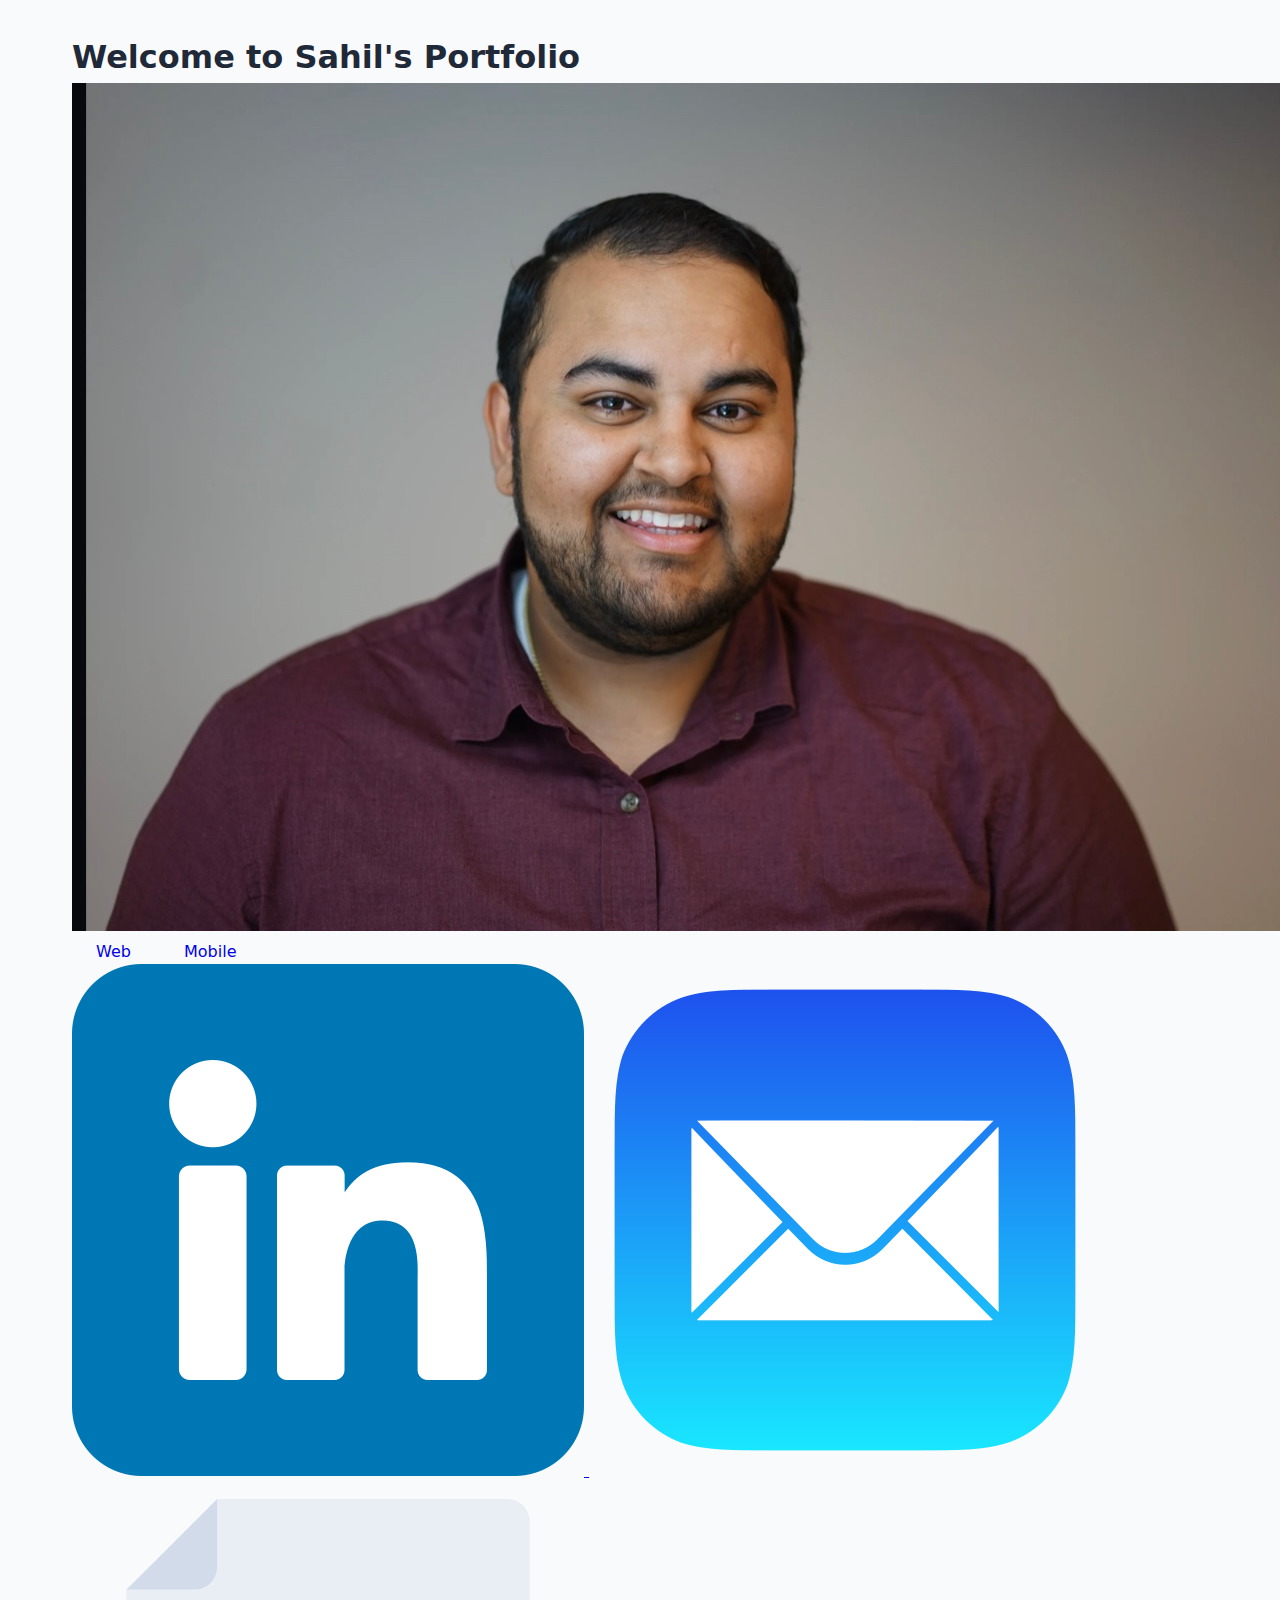
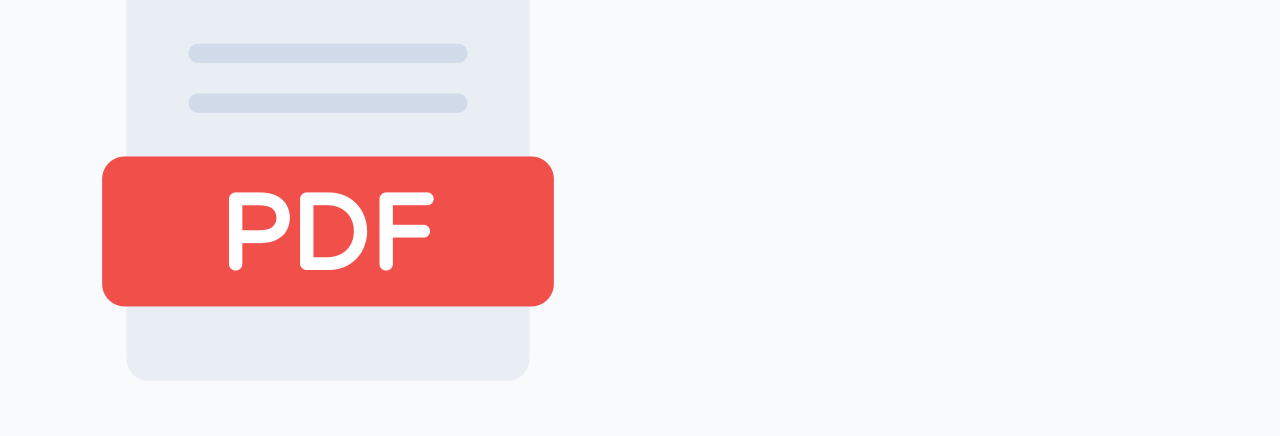
<file: html/index.html>
<!DOCTYPE html>
<html lang="en">
<head>
    <meta charset="UTF-8">
    <meta name="viewport" content="width=device-width, initial-scale=1.0">
    <title>Welcome | Sahil Dadhwal's Portfolio</title>
    <link rel="stylesheet" href="/css/styles.css">
    

</head>
<body>
    
    <div class="clouds">
        <div class="cloud"></div>
        <div class="cloud"></div>
        <div class="cloud"></div>    
    </div>
    

            
    <div class="container">
        <h1>Welcome to Sahil's Portfolio</h1>
        <img src="/images/photos/photo24.jpg" alt="Sahil Dadhwal" class="profile-pic" onclick="openModal()">
        <a href="/html/web.html" class="button">Web</a>
        <a href="/html/mobile.html" class="button">Mobile</a>


        <div class="icon-links">
            <a href="https://linkedin.com/in/sahildadhwal/" target="_blank" class="icon" title="LinkedIn">
                <img src="/images/icons/linkedin-icon.png" alt="LinkedIn">
            </a>
            <a href="javascript:openMailClient();" class="icon" title="Email Me">
                <img src="/images/icons/mail-icon.png" alt="Email">
            </a>
            <a href="/files/Sahil_Dadhwal_Resume.pdf" download="Sahil_Dadhwal_Resume.pdf" class="icon" title="Download Resume">
                <img src="/images/icons/resume-icon.png" alt="Resume">
            </a>
        </div>
    
    </div>

    <!-- Modal -->
    <div id="profile-modal" class="modal">
        <div class="modal-content">
            <h2>About Sahil</h2>
            <p>Hello! I'm Sahil Dadhwal, a passionate software engineer with expertise in Python, REST APIs, and database systems. I enjoy solving problems and building creative solutions.</p>
        </div>
    </div>

    <script>
        function openMailClient() {
            const email = "sahildadhwal2001@gmail.com";
            const subject = "I Came from your Portfolio! :D";
            const mailtoLink = `mailto:${email}?subject=${encodeURIComponent(subject)}`;
            window.location.href = mailtoLink;
        }

        // Open modal
        function openModal() {
            const modal = document.getElementById('profile-modal');
            modal.style.display = 'flex';
        }

        // Close modal when clicking outside the content
        window.onclick = function (event) {
            const modal = document.getElementById('profile-modal');
            if (event.target === modal) {
                modal.style.display = 'none';
            }
        };
    </script>


</body>
</html>
</file>
<file: css/styles.css>
:root {
    --primary: #2563eb;
    --secondary: #1e40af;
    --text: #1f2937;
    --bg: #f8fafc;
    --card-bg: #ffffff;
}

* {
    margin: 0;
    padding: 0;
    box-sizing: border-box;
    font-family: -apple-system, BlinkMacSystemFont, 'Segoe UI', Roboto, system-ui, sans-serif;
}

body {
    background: var(--bg);
    color: var(--text);
    line-height: 1.6;
}

.container {
    max-width: 1200px;
    margin: 0 auto;
    padding: 2rem;
}

nav {
    background: var(--card-bg);
    padding: 1rem;
    box-shadow: 0 2px 4px rgba(0,0,0,0.1);
    position: sticky;
    top: 0;
    z-index: 100;
}

.nav-content {
    max-width: 1200px;
    margin: 0 auto;
    display: flex;
    justify-content: space-between;
    align-items: center;
}

.logo {
    font-size: 1.5rem;
    font-weight: bold;
    color: var(--primary);
}

.nav-links {
    display: flex;
    gap: 2rem;
}

.nav-links a {
    text-decoration: none;
    color: var(--text);
    font-weight: 500;
    transition: color 0.2s;
}

.nav-links a:hover {
    color: var(--primary);
}

.hero {
    display: flex;
    align-items: center;
    gap: 4rem;
    padding: 4rem 0;
}

.hero-content {
    flex: 1;
}

.hero-image {
    flex: 1;
    display: flex;
    justify-content: center;
    
}

.hero-image img {
    width: 300px;
    height: 300px;
    border-radius: 50%;
    object-fit: cover;
}

.title {
    font-size: 3rem;
    font-weight: bold;
    margin-bottom: 1rem;
    background: linear-gradient(45deg, var(--primary), var(--secondary));
    -webkit-background-clip: text;
    -webkit-text-fill-color: transparent;
}

.subtitle {
    font-size: 1.25rem;
    color: #64748b;
    margin-bottom: 2rem;
}

.cta-buttons {
    display: flex;
    gap: 1rem;
}

.button {
    padding: 0.75rem 1.5rem;
    border-radius: 0.5rem;
    font-weight: 500;
    text-decoration: none;
    transition: transform 0.2s;
    cursor: pointer;
    border: none;
}

.button:hover {
    transform: translateY(-2px);
}

.primary-button {
    background: var(--primary);
    color: white;
}

.secondary-button {
    background: transparent;
    color: var(--primary);
    border: 2px solid var(--primary);
}

.projects {
    padding: 4rem 0;
}

.section-title {
    font-size: 2rem;
    margin-bottom: 2rem;
    text-align: center;
}

.project-grid {
    display: grid;
    grid-template-columns: repeat(auto-fit, minmax(300px, 1fr));
    gap: 2rem;
}

.project-card {
    background: var(--card-bg);
    border-radius: 1rem;
    overflow: hidden;
    box-shadow: 0 4px 6px rgba(0,0,0,0.1);
    transition: transform 0.2s;
    cursor: pointer;
}

.project-card:hover {
    transform: translateY(-4px);
}

.project-image {
    width: 100%;
    height: 200px;
    object-fit: cover;
}

.project-content {
    padding: 1.5rem;
}

.project-title {
    font-size: 1.25rem;
    font-weight: bold;
    margin-bottom: 0.5rem;
}

.project-description {
    color: #64748b;
    margin-bottom: 1rem;
}

.project-links {
    display: flex;
    gap: 1rem;
}

.project-links a {
    color: var(--primary);
    text-decoration: none;
    font-weight: 500;
}

.contact {
    padding: 4rem 0;
    text-align: center;
}

.social-links {
    display: flex;
    justify-content: center;
    gap: 2rem;
    margin-top: 2rem;
}

.social-links a {
    color: var(--text);
    font-size: 1.5rem;
    transition: color 0.2s;
}

.social-links a:hover {
    color: var(--primary);
}

/* Modal styles */
.modal {
    display: none;
    position: fixed;
    top: 0;
    left: 0;
    width: 100%;
    height: 100%;
    background: rgba(0, 0, 0, 0.5);
    z-index: 1000;
}

.modal-content {
    background: white;
    margin: 2% auto;
    padding: 20px;
    border-radius: 10px;
    width: 90%;
    max-width: 800px;
    position: relative;
}

.close {
    position: absolute;
    right: 20px;
    top: 20px;
    font-size: 24px;
    cursor: pointer;
    z-index: 1;
}

/* Game-specific styles */
#game-container {
    display: flex;
    gap: 2rem;
    align-items: flex-start;
    justify-content: center;
    padding: 1rem;
}

#game-board {
    border: 2px solid #010306;
    background: #f8fafc;
    border-radius: 4px;
}

#game-sidebar {
    display: flex;
    flex-direction: column;
    align-items: center;
    gap: 1rem;
    min-width: 200px;
}

#apple-preview {
    width: 150px;
    height: 150px;
    border: 2px solid #010306;
    border-radius: 8px;
    overflow: hidden;
    display: flex;
    align-items: center;
    justify-content: center;
}

#apple-preview img {
    width: 100%;
    height: 100%;
    object-fit: cover;
}

.game-stat {
    background: #f1f5f9;
    padding: 0.75rem 1rem;
    border-radius: 6px;
    text-align: center;
    width: 100%;
    font-weight: 500;
}

@media (max-width: 768px) {
    .hero {
        flex-direction: column-reverse;
        text-align: center;
        gap: 2rem;
    }

    .cta-buttons {
        justify-content: center;
    }

    .nav-links {
        display: none;
    }

    #game-container {
        flex-direction: column;
        align-items: center;
    }

    #game-sidebar {
        flex-direction: row;
        flex-wrap: wrap;
        justify-content: center;
    }

    #game-board {
        width: 100%;
        height: auto;
    }
}




/* Experience Timeline Styles */
.experience {
    padding: 4rem 0;
}

.timeline {
    position: relative;
    margin: 2rem auto;
    max-width: 900px;
}

.timeline::before {
    content: '';
    position: absolute;
    top: 0;
    left: 50%;
    transform: translateX(-50%);
    width: 4px;
    height: 100%;
    background: var(--primary);
    z-index: 0;
}

.timeline-item {
    position: relative;
    margin: 2rem 0;
    width: 100%;
    display: flex;
    justify-content: center;
}

/* Timeline dot */
.timeline-item::after {
    content: '';
    position: absolute;
    width: 20px;
    height: 20px;
    background-color: var(--primary);
    border: 0px solid white;
    border-radius: 50%;
    top: 50%;
    left: 50%;
    transform: translate(-50%, -50%);
    z-index: 1;
    box-shadow: 0 2px 4px rgba(0, 0, 0, 0.1);
}

.timeline-date {
    position: absolute;
    width: 45%;
    padding: 1rem;
    text-align: right;
    font-weight: 500;
    font-size: 1.125rem;
    color: var(--secondary);
}

.timeline-content {
    position: relative;
    width: 45%;
    padding: 1.5rem;
    background: #ffffff;
    border-radius: 6px;
    box-shadow: 0 4px 6px rgba(0, 0, 0, 0.1);
    z-index: 1;
    transition: background-color 0.3s ease;
}

/* Left side items */
.timeline-item.left .timeline-date {
    right: 55%;
    top: 50%;
    transform: translateY(-50%);
}

.timeline-item.left .timeline-content {
    margin-left: 55%;
}

/* Right side items */
.timeline-item.right .timeline-date {
    left: 55%;
    top: 50%;
    transform: translateY(-50%);
    text-align: left;
}

.timeline-item.right .timeline-content {
    margin-right: 55%;
}

.timeline-content:hover {
    background-color: #f0f9ff;
}

.timeline-title {
    font-size: 1.25rem;
    font-weight: bold;
    margin-bottom: 0.5rem;
}

.timeline-description {
    color: #64748b;
}

/* Responsive adjustments */
@media (max-width: 768px) {
    .timeline::before {
        left: 0;
    }
    
    .timeline-item {
        flex-direction: column;
        margin: 3rem 0;
    }
    
    .timeline-item::after {
        left: 0;
        transform: translate(-50%, 0);
        top: 1.5rem;
    }
    
    .timeline-date,
    .timeline-item.left .timeline-date,
    .timeline-item.right .timeline-date {
        position: relative;
        width: 100%;
        text-align: left;
        right: auto;
        left: 2rem;
        top: auto;
        transform: none;
        margin-bottom: 1rem;
    }
    
    .timeline-content,
    .timeline-item.left .timeline-content,
    .timeline-item.right .timeline-content {
        width: calc(100% - 2rem);
        margin: 0 0 0 2rem;
    }
}
</file>
